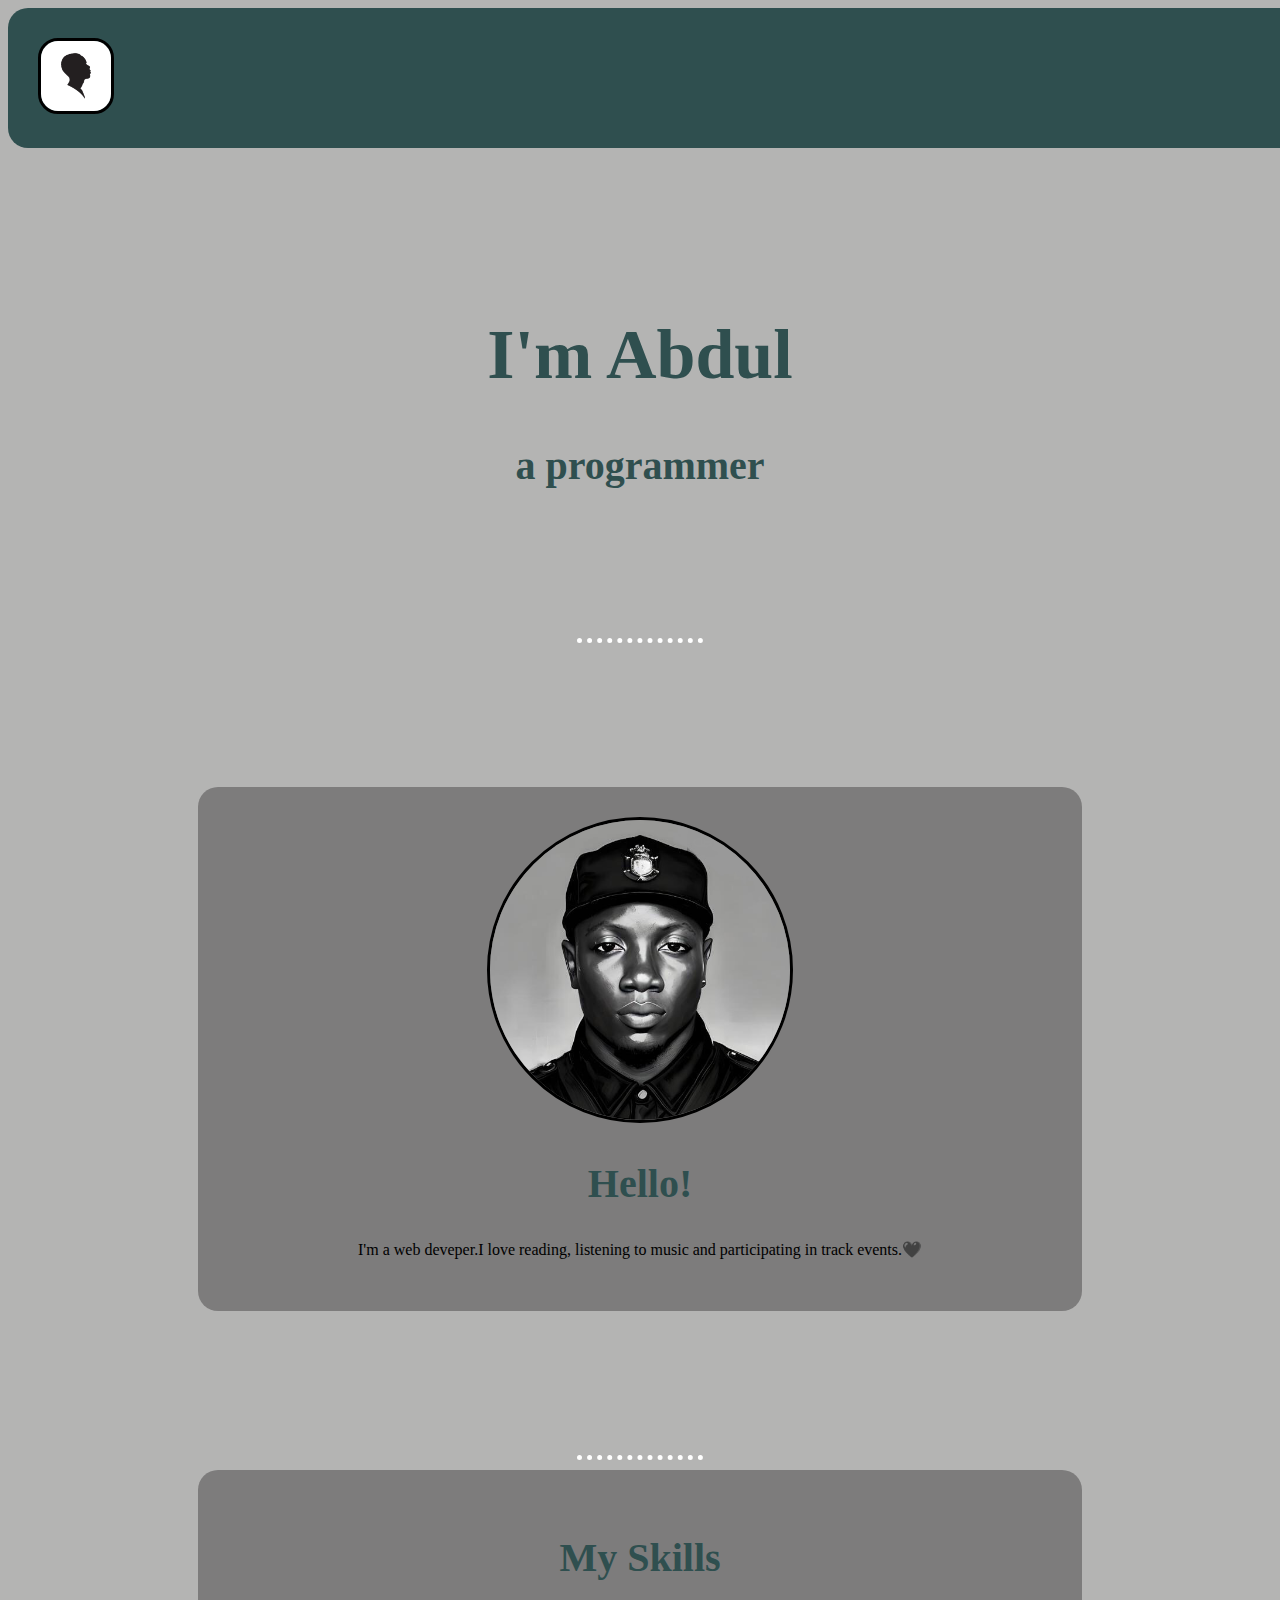
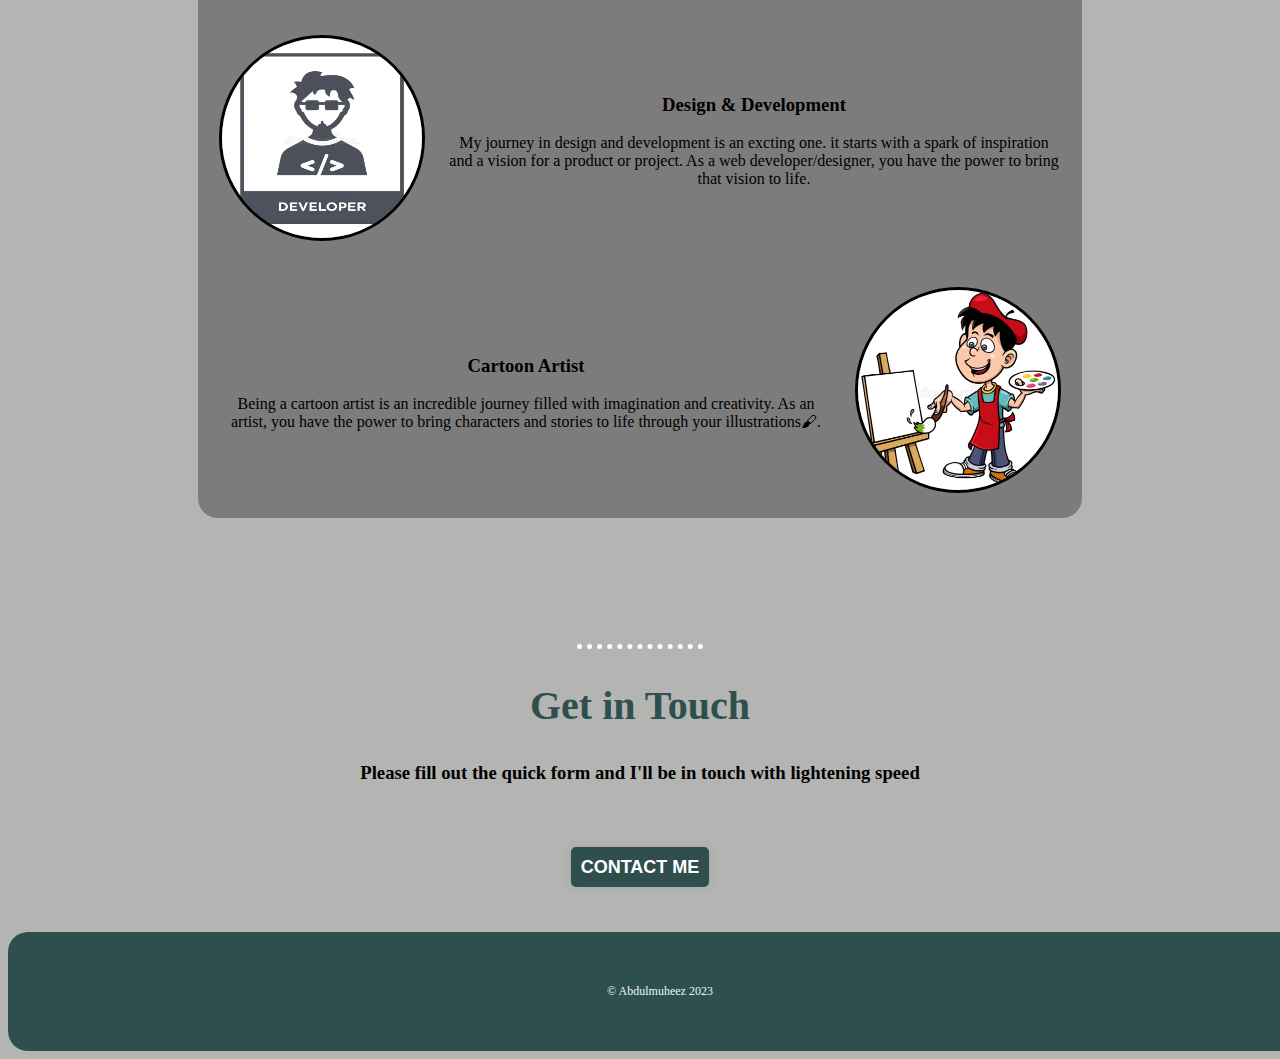
<file: index.html>
<!DOCTYPE html>
<html lang="en">
<head>
    <meta charset="UTF-8">
    <meta name="viewport" content="width=device-width, initial-scale=1.0">
    <title>Abdul's portfolio</title>
    <link rel="stylesheet" href="css/styles.css">
    <link rel="icon" href="abdul's img/favicon 2.ico">
    <link rel="stylesheet" href="">
</head>
<body>
    <div class="fifth-div">
        <img class="circular-2" src="abdul's img/silhouette 2.png" alt="logo" width="70" height="70">
    </div>
    <div class="first-div">
        <h1>I'm Abdul</h1>
        <h2>a programmer</h2>
    </div>
    <br>
    <br>
    <br>
    <br>
    <br>
    <br>
    <hr>
    <br>
    <br>
    <div class="second-div">
        <img class="circular" src="abdul's img/ABDULMUHEEZ PROFILE PIC.jpg" alt="Abdul pic" width="300" height="300">
        <h2>Hello!</h2>
        <p>I'm a web deveper.I love reading, listening to music and participating in track events.🖤</p>
        <br>
        <br>
    </div>
    <br>
    <br>
    <hr>
    <div class="third-div">
        <h2>My Skills</h2>
        <table cellspacing="20">
            <tr>
                <td><img class="circular" src="abdul's img/developer pic.webp" alt="dev logo" width="200" height="200"></td>
                <td>
                    <h3>Design & Development</h3>
                    <p>My journey in design and development is an excting one. it starts with a spark of inspiration and a vision for a product or project. As a web developer/designer, you have the power to bring that vision to life.</p>
                </td>
            </tr>
        </table>
        <table cellspacing="20">
            <tr>
                
                <td>
                    <h3>Cartoon Artist</h3>
                    <p>Being a cartoon artist is an incredible journey filled with imagination and creativity. As an artist, you have the power to bring characters and stories to life through your illustrations🖌.</p>
                </td>
                <td><img class="circular" src="abdul's img/cartoon artist.webp" alt="cartoon img" width="200" height="200"></td>
            </tr>
        </table>
    </div>
    <br>
    <hr>
    <div class="forth-div">
        <h2>Get in Touch</h2>
        <h3>Please fill out the quick form and I'll be in touch with lightening speed</h3>
    </div>
    <br>
    <br>
    <br>
    <div>
        <a href="contactme.html" class="button">Contact me</a>
    </div>
    <br>
    <br>
    <br>
    <div class="footer">
        <p id="footer"> © Abdulmuheez 2023</p>
    </div>
</body>
</html>
</file>
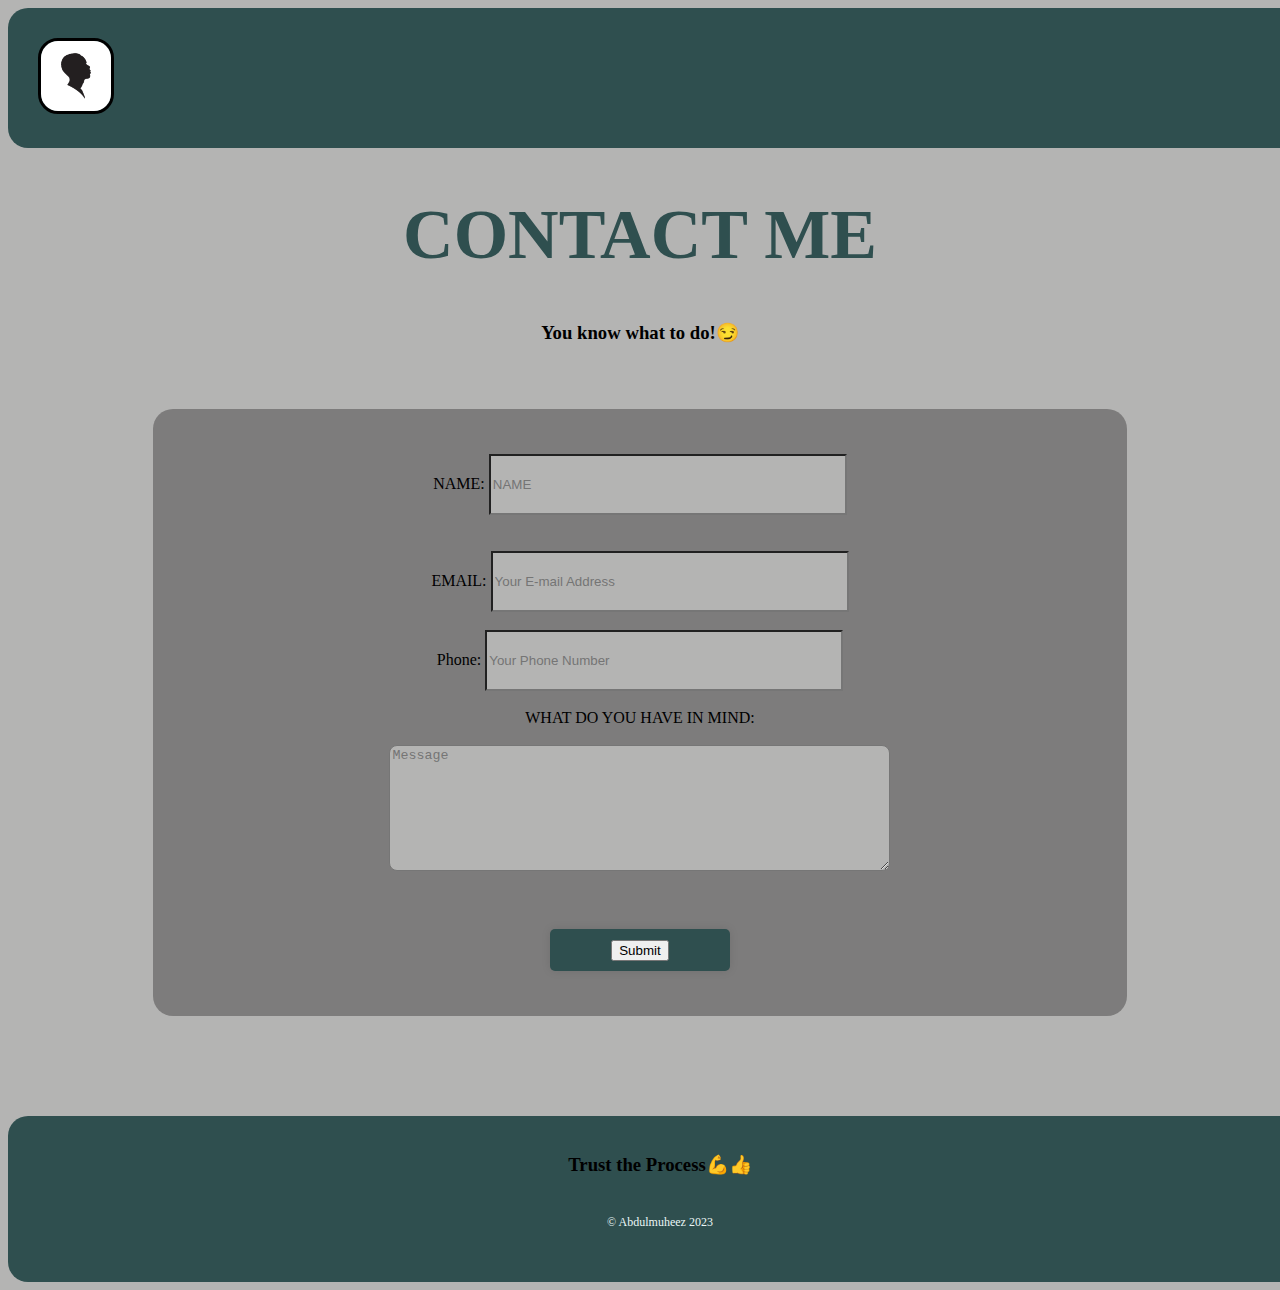
<file: contactme.html>
<!DOCTYPE html>
<html lang="en">
<head>
    <meta charset="UTF-8">
    <meta name="viewport" content="width=device-width, initial-scale=1.0">
    <title>Contact Me</title>
    <link rel="stylesheet" href="css/styles.css">
</head>
<body>
    <div class="fifth-div">
        <img class="circular-2" src="abdul's img/silhouette 2.png" alt="logo" width="70" height="70">
    </div>
    <div class="contactme">
        <h1>CONTACT ME</h1>
        <h3>You know what to do!😏</h3>
    </div>
    <br>
    <br>
    <div class="contactme-2">
        <form action="mailto:jimohabdulmuheezolakunle@gmail.com" method="post" enctype="text/plain">
            <label for="">NAME:</label>
            <input class="input" type="text" name="yourname" placeholder="NAME" style="width: 350px; height: 55px;">
            <br>
            <br>
            <br>
            <label for="">EMAIL:</label>
            <input class="input" type="text" name="youremail" placeholder="Your E-mail Address" style="width: 350px; height: 55px;">
            <br>
            <br>
            <label for="">Phone:</label>
            <input class="input" type="text" name="yourphone" placeholder="Your Phone Number" style="width: 350px; height: 55px;">
            <br>
            <br>
            <label>WHAT DO YOU HAVE IN MIND:</label>
            <br>
            <br>
          <textarea class="textarea" name="yourmessage " rows="8" cols="60" placeholder="Message"></textarea>
            <br>
            <br>
            <br>
            <br>
            <center>
                <div class="button-2">
                  <input type="submit" name="" value="Submit">
                </div>
             </center>
        </form>
    </div>
    <br><br><br><br><br>
    <div class="footer">
        <h3>Trust the Process💪👍</h3>
        <p id="footer"> © Abdulmuheez 2023</p>
    </div>


    
</body>
</html>
</file>
<file: css/styles.css>
body {
    background-color: #B4B4B3;
    text-align: center;
    position: relative;
}
h1 {
    font-size: 70px;
    color: darkslategray;

}
h2 {
    font-size: 40px;
    color: darkslategrey;
}
hr {
    background-color: none;
    width: 30%;
    border-style: none;
    border-top-style: dotted;
    border-color: white;
    border-width: 5px;
    width: 10%;
}
img {
    border: solid;
}

/************CLASS***********/

.first-div {
    margin: 20px;
    position: relative;
    padding-top: 100px;
    
}
.circular {
    border-radius: 100%;
}
.second-div {
    padding-top: 30px;
    background-color: #7D7C7C;
    border-radius: 20px;
    width: 70%;
    margin: 100px auto 100px auto;
}
.third-div {
    padding-top: 30px;
    background-color: #7D7C7C;
    border-radius: 20px;
    width: 70%;
    margin: 100px auto 100px auto;
    margin-top: 10px;
    text-align: center;
}
.circular-2 {
    border-radius: 20px;
}
.button {
    font-family: "Roboto", sans-serif;
    font-size: 18px;
    font-weight: bold;
    background: darkslategrey;
    width: 160px;
    padding: 10px;
    text-align: center;
    text-decoration: none;
    text-transform: uppercase;
    color: #fff;
    border-radius: 5px;
    cursor: pointer;
    box-shadow: 0 0 10px rgba(0, 0, 0, 0.1);
    -webkit-transition-duration: 0.3s;
    transition-duration: 0.3s;
    -webkit-transition-property: box-shadow, transform;

}
.button:hover, .button:focus, .button:active{
    box-shadow: 0 0 20px rgba(0, 0, 0, 0.5);
    -webkit-transition: scale(1.1);
    transform: scale(1.1);

}
.footer {
    text-align: center;
    background-color: darkslategrey;
    padding: 20px;
    width: 100%;
    border-radius: 20px;
}
.fifth-div {
    text-align: left;
    background-color: darkslategrey;
    padding: 30px;
    width: 100%;
    border-radius: 20px;
}
.contactme {
    text-align: center;
}
.contactme-2 {
    background-color: #7D7C7C;
    border-radius: 20px;
    width: 80%;
    margin: 100px auto 100px auto;
    margin-top: 10px;
    margin-bottom: 10px;
    text-align: center;
    align-content: center;
    padding: 45px;
    height: 120%;
    width: 70%;

}
.textarea {
    background-color: #B4B4B3;
    border-radius: 8px;
}
.input {
    background-color: #B4B4B3;
}
.button-2 {
    font-family: "Roboto", sans-serif;
    font-size: 18px;
    font-weight: bold;
    background: darkslategrey;
    width: 160px;
    padding: 10px;
    text-decoration-style: solid;
    text-align: center;
    text-decoration: none;
    text-transform: uppercase;
    color: #fff;
    border-radius: 5px;
    cursor: pointer;
    box-shadow: 0 0 10px rgba(0, 0, 0, 0.1);
    -webkit-transition-duration: 0.3s;
    transition-duration: 0.3s;
    -webkit-transition-property: box-shadow, transform;
}
.button-2:hover, .button-2:focus, .button-2:active{
    box-shadow: 0 0 20px rgba(0, 0, 0, 0.5);
    -webkit-transition: scale(1.1);
    transform: scale(1.1);

}

/*****************ID SELECTORS*****************/

#footer {
    color: #EAF6F6;
    font-size: 0.75rem;
    padding: 20px;
    
}
</file>
